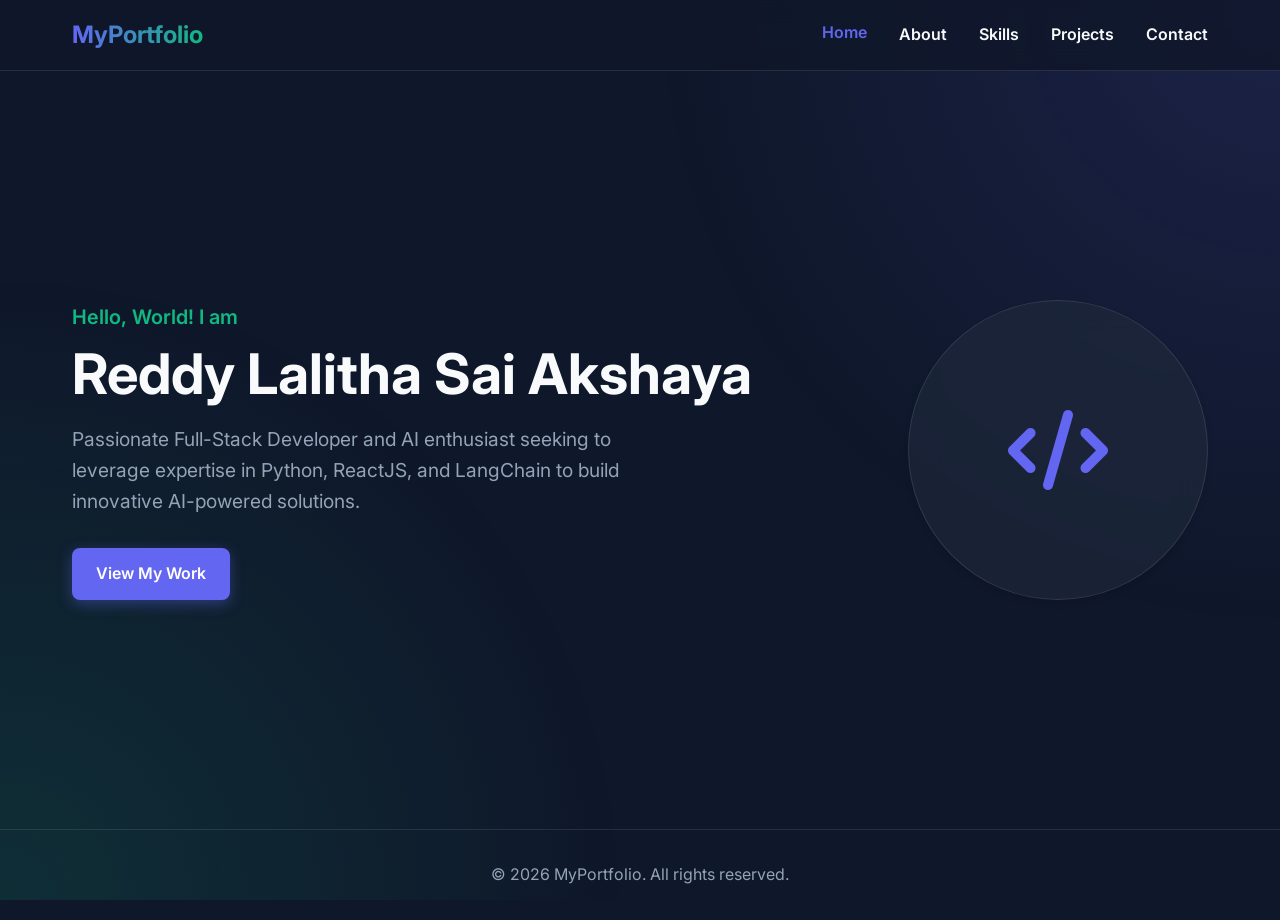
<file: index.html>
<!DOCTYPE html>
<html lang="en">
<head>
    <meta charset="UTF-8">
    <meta name="viewport" content="width=device-width, initial-scale=1.0">
    <meta name="description" content="Personal Portfolio - Home">
    <title>Home | Personal Portfolio</title>
    <link rel="stylesheet" href="index.css">
    <!-- FontAwesome for icons -->
    <link rel="stylesheet" href="https://cdnjs.cloudflare.com/ajax/libs/font-awesome/6.4.0/css/all.min.css">
</head>
<body>

    <header>
        <nav>
            <a href="index.html" class="logo">MyPortfolio</a>
            <ul class="nav-links">
                <li><a href="index.html" class="active">Home</a></li>
                <li><a href="about.html">About</a></li>
                <li><a href="skills.html">Skills</a></li>
                <li><a href="projects.html">Projects</a></li>
                <li><a href="contact.html">Contact</a></li>
            </ul>
        </nav>
    </header>

    <main>
        <section class="hero">
            <div class="hero-content">
                <span class="hero-subtitle">Hello, World! I am</span>
                <h1>Reddy Lalitha Sai Akshaya</h1>
                <p class="hero-text">Passionate Full-Stack Developer and AI enthusiast seeking to leverage expertise in Python, ReactJS, and LangChain to build innovative AI-powered solutions.</p>
                <a href="projects.html" class="btn btn-primary">View My Work</a>
            </div>
            <div class="hero-image card" style="display:flex; justify-content:center; align-items:center; width: 300px; height: 300px; border-radius: 50%; padding: 0; flex-shrink: 0;">
                <i class="fa-solid fa-code fa-5x" style="color: var(--primary-color);"></i>
            </div>
        </section>
    </main>

    <footer>
        <p>&copy; 2026 MyPortfolio. All rights reserved.</p>
    </footer>

</body>
</html>
</file>
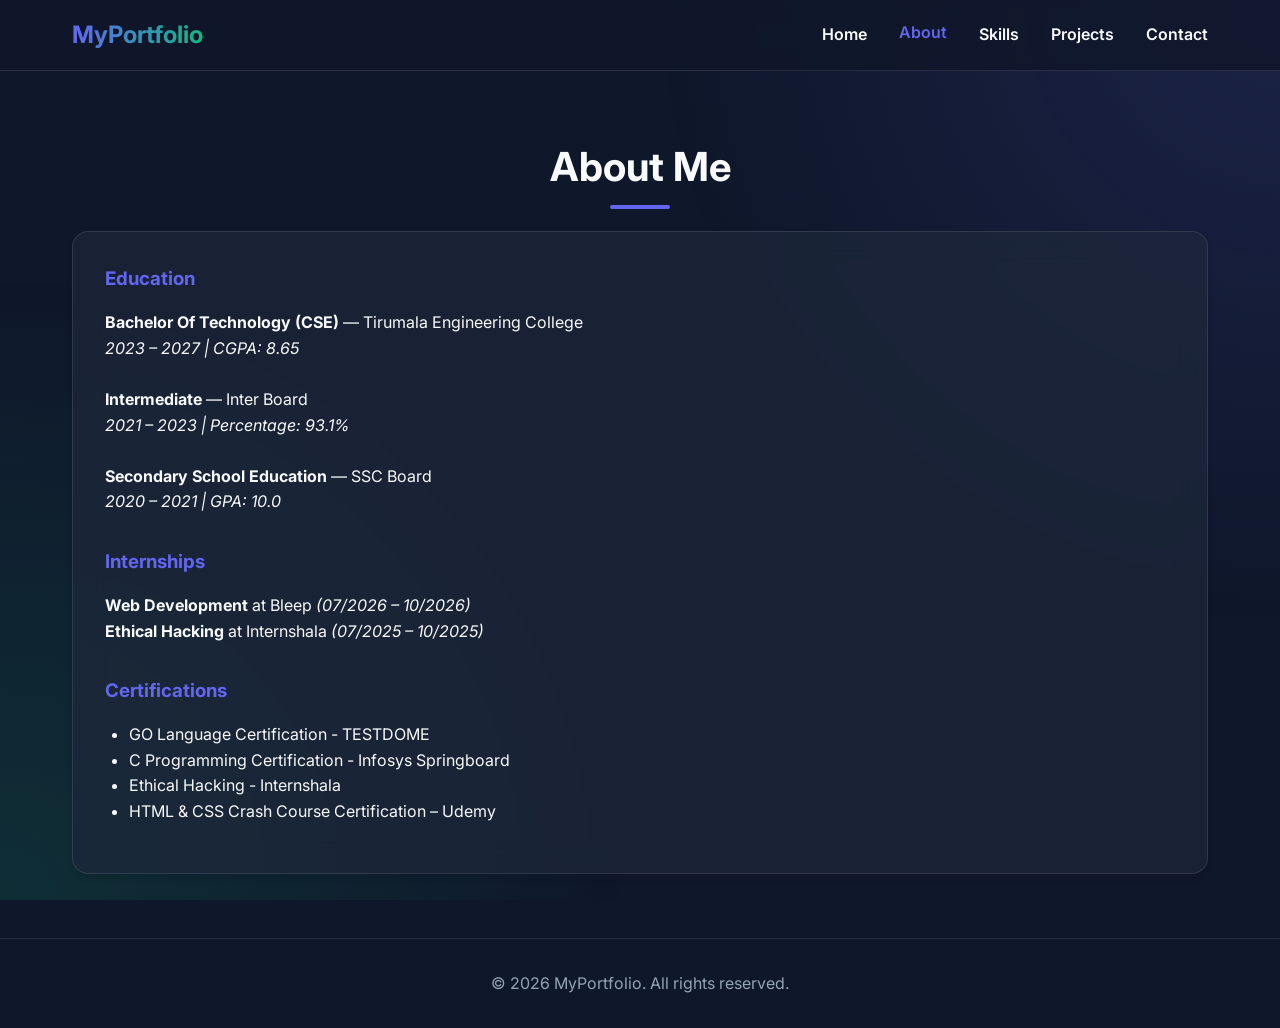
<file: about.html>
<!DOCTYPE html>
<html lang="en">
<head>
    <meta charset="UTF-8">
    <meta name="viewport" content="width=device-width, initial-scale=1.0">
    <meta name="description" content="Personal Portfolio - About">
    <title>About | Personal Portfolio</title>
    <link rel="stylesheet" href="index.css">
</head>
<body>

    <header>
        <nav>
            <a href="index.html" class="logo">MyPortfolio</a>
            <ul class="nav-links">
                <li><a href="index.html">Home</a></li>
                <li><a href="about.html" class="active">About</a></li>
                <li><a href="skills.html">Skills</a></li>
                <li><a href="projects.html">Projects</a></li>
                <li><a href="contact.html">Contact</a></li>
            </ul>
        </nav>
    </header>

    <main>
        <section>
            <h2>About Me</h2>
            <div class="card" style="margin-top: 2rem;">
                <article>
                    <h3 style="color: var(--primary-color); margin-bottom: 1rem;">Education</h3>
                    <div style="margin-bottom: 2rem;">
                        <p><strong>Bachelor Of Technology (CSE)</strong> — Tirumala Engineering College <br>
                        <em>2023 – 2027 | CGPA: 8.65</em></p>
                        <br>
                        <p><strong>Intermediate</strong> — Inter Board <br>
                        <em>2021 – 2023 | Percentage: 93.1%</em></p>
                        <br>
                        <p><strong>Secondary School Education</strong> — SSC Board <br>
                        <em>2020 – 2021 | GPA: 10.0</em></p>
                    </div>

                    <h3 style="color: var(--primary-color); margin-bottom: 1rem;">Internships</h3>
                    <div style="margin-bottom: 2rem;">
                        <p><strong>Web Development</strong> at Bleep <em>(07/2026 – 10/2026)</em></p>
                        <p><strong>Ethical Hacking</strong> at Internshala <em>(07/2025 – 10/2025)</em></p>
                    </div>

                    <h3 style="color: var(--primary-color); margin-bottom: 1rem;">Certifications</h3>
                    <ul style="margin-bottom: 1rem; padding-left: 1.5rem; color: var(--text-main);">
                        <li>GO Language Certification - TESTDOME</li>
                        <li>C Programming Certification - Infosys Springboard</li>
                        <li>Ethical Hacking - Internshala</li>
                        <li>HTML & CSS Crash Course Certification – Udemy</li>
                    </ul>
                </article>
            </div>
        </section>
    </main>

    <footer>
        <p>&copy; 2026 MyPortfolio. All rights reserved.</p>
    </footer>

</body>
</html>
</file>
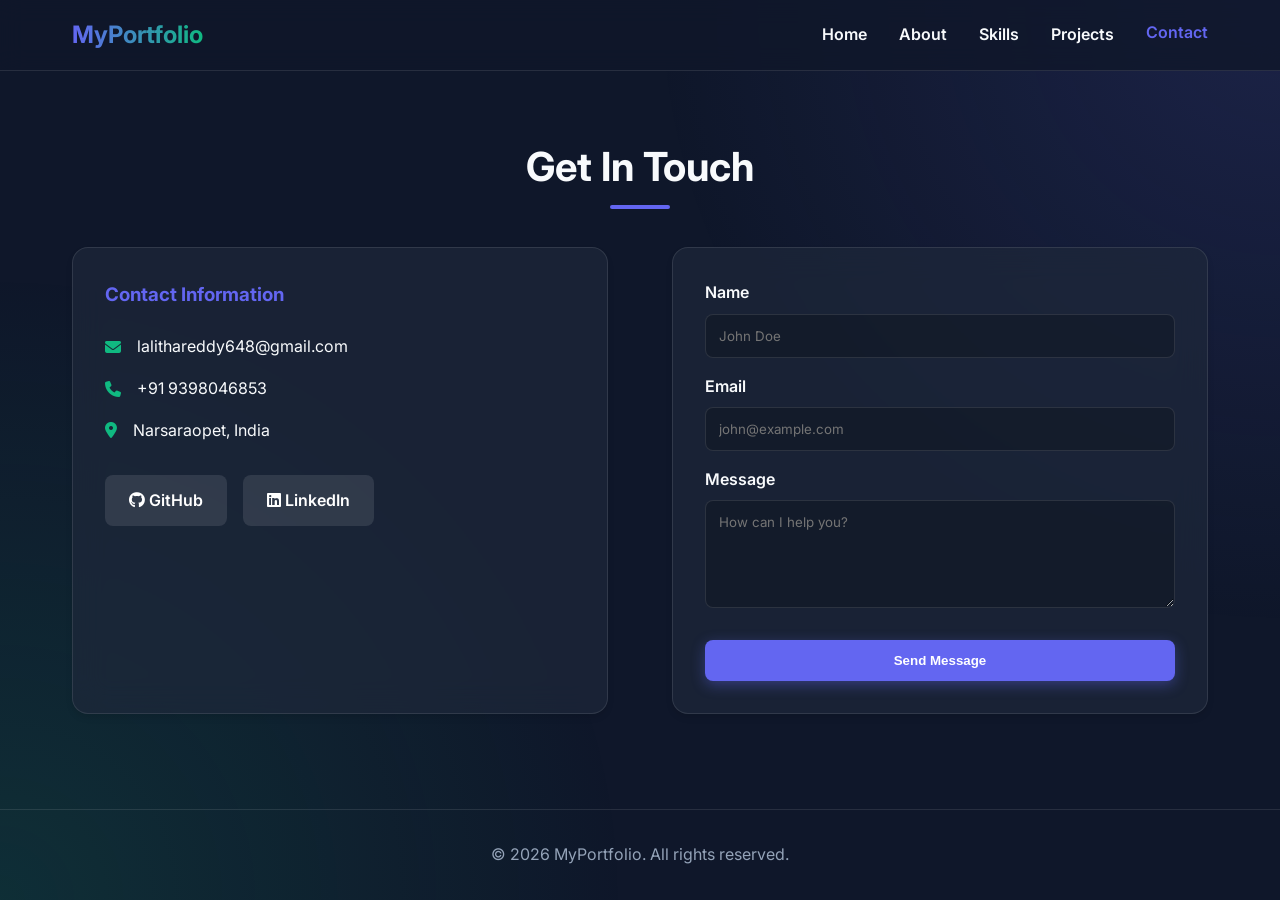
<file: contact.html>
<!DOCTYPE html>
<html lang="en">
<head>
    <meta charset="UTF-8">
    <meta name="viewport" content="width=device-width, initial-scale=1.0">
    <meta name="description" content="Personal Portfolio - Contact">
    <title>Contact | Personal Portfolio</title>
    <link rel="stylesheet" href="index.css">
    <link rel="stylesheet" href="https://cdnjs.cloudflare.com/ajax/libs/font-awesome/6.4.0/css/all.min.css">
</head>
<body>

    <header>
        <nav>
            <a href="index.html" class="logo">MyPortfolio</a>
            <ul class="nav-links">
                <li><a href="index.html">Home</a></li>
                <li><a href="about.html">About</a></li>
                <li><a href="skills.html">Skills</a></li>
                <li><a href="projects.html">Projects</a></li>
                <li><a href="contact.html" class="active">Contact</a></li>
            </ul>
        </nav>
    </header>

    <main>
        <section>
            <h2>Get In Touch</h2>
            <div class="contact-container">
                
                <div class="card contact-info">
                    <h3 style="color: var(--primary-color); margin-bottom: 1.5rem;">Contact Information</h3>
                    <p><i class="fa-solid fa-envelope" style="color: var(--secondary-color);"></i> lalithareddy648@gmail.com</p>
                    <p><i class="fa-solid fa-phone" style="color: var(--secondary-color);"></i> +91 9398046853</p>
                    <p><i class="fa-solid fa-location-dot" style="color: var(--secondary-color);"></i> Narsaraopet, India</p>
                    
                    <div style="margin-top: 2rem; display: flex; gap: 1rem;">
                        <a href="https://github.com/lalithareddy648" target="_blank" class="btn" style="background: rgba(255,255,255,0.1); color: white;"><i class="fa-brands fa-github"></i> GitHub</a>
                        <a href="https://www.linkedin.com/in/lalitha-reddy-a3a289372" target="_blank" class="btn" style="background: rgba(255,255,255,0.1); color: white;"><i class="fa-brands fa-linkedin"></i> LinkedIn</a>
                    </div>
                </div>

                <div class="card">
                    <form class="contact-form" onsubmit="event.preventDefault(); alert('Form submitted!');">
                        <div class="form-group">
                            <label for="name">Name</label>
                            <input type="text" id="name" class="form-control" required placeholder="John Doe">
                        </div>
                        <div class="form-group">
                            <label for="email">Email</label>
                            <input type="email" id="email" class="form-control" required placeholder="john@example.com">
                        </div>
                        <div class="form-group">
                            <label for="message">Message</label>
                            <textarea id="message" rows="5" class="form-control" required placeholder="How can I help you?"></textarea>
                        </div>
                        <button type="submit" class="btn btn-primary" style="margin-top: 1rem;">Send Message</button>
                    </form>
                </div>

            </div>
        </section>
    </main>

    <footer>
        <p>&copy; 2026 MyPortfolio. All rights reserved.</p>
    </footer>

</body>
</html>
</file>
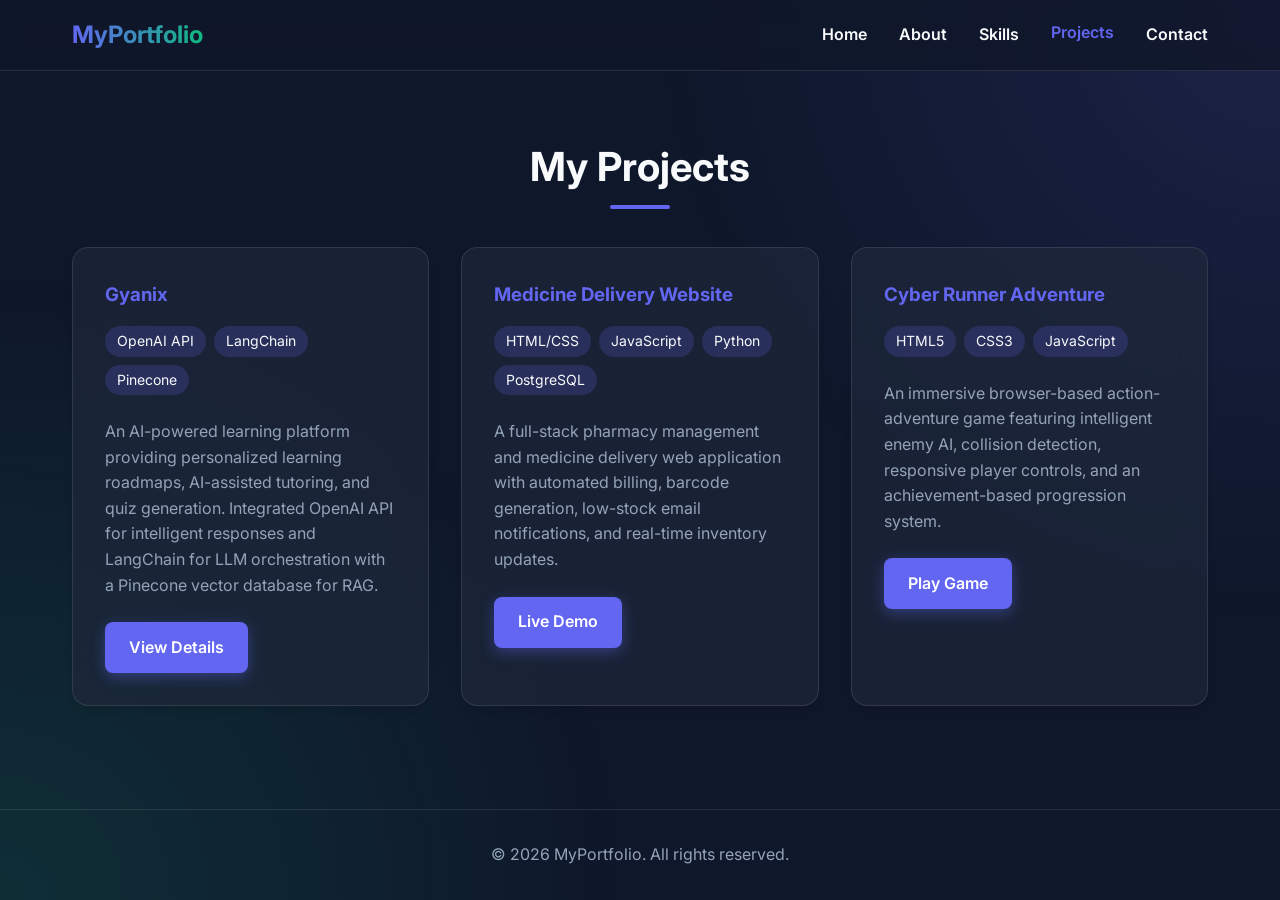
<file: projects.html>
<!DOCTYPE html>
<html lang="en">
<head>
    <meta charset="UTF-8">
    <meta name="viewport" content="width=device-width, initial-scale=1.0">
    <meta name="description" content="Personal Portfolio - Projects">
    <title>Projects | Personal Portfolio</title>
    <link rel="stylesheet" href="index.css">
</head>
<body>

    <header>
        <nav>
            <a href="index.html" class="logo">MyPortfolio</a>
            <ul class="nav-links">
                <li><a href="index.html">Home</a></li>
                <li><a href="about.html">About</a></li>
                <li><a href="skills.html">Skills</a></li>
                <li><a href="projects.html" class="active">Projects</a></li>
                <li><a href="contact.html">Contact</a></li>
            </ul>
        </nav>
    </header>

    <main>
        <section>
            <h2>My Projects</h2>
            <div class="projects-grid">
                
                <div class="card project-card">
                    <h3>Gyanix</h3>
                    <div class="tech-stack">
                        <span class="tech-tag">OpenAI API</span>
                        <span class="tech-tag">LangChain</span>
                        <span class="tech-tag">Pinecone</span>
                    </div>
                    <p>An AI-powered learning platform providing personalized learning roadmaps, AI-assisted tutoring, and quiz generation. Integrated OpenAI API for intelligent responses and LangChain for LLM orchestration with a Pinecone vector database for RAG.</p>
                    <a href="#" class="btn btn-primary">View Details</a>
                </div>

                <div class="card project-card">
                    <h3>Medicine Delivery Website</h3>
                    <div class="tech-stack">
                        <span class="tech-tag">HTML/CSS</span>
                        <span class="tech-tag">JavaScript</span>
                        <span class="tech-tag">Python</span>
                        <span class="tech-tag">PostgreSQL</span>
                    </div>
                    <p>A full-stack pharmacy management and medicine delivery web application with automated billing, barcode generation, low-stock email notifications, and real-time inventory updates.</p>
                    <a href="#" class="btn btn-primary">Live Demo</a>
                </div>

                <div class="card project-card">
                    <h3>Cyber Runner Adventure</h3>
                    <div class="tech-stack">
                        <span class="tech-tag">HTML5</span>
                        <span class="tech-tag">CSS3</span>
                        <span class="tech-tag">JavaScript</span>
                    </div>
                    <p>An immersive browser-based action-adventure game featuring intelligent enemy AI, collision detection, responsive player controls, and an achievement-based progression system.</p>
                    <a href="#" class="btn btn-primary">Play Game</a>
                </div>

            </div>
        </section>
    </main>

    <footer>
        <p>&copy; 2026 MyPortfolio. All rights reserved.</p>
    </footer>

</body>
</html>
</file>
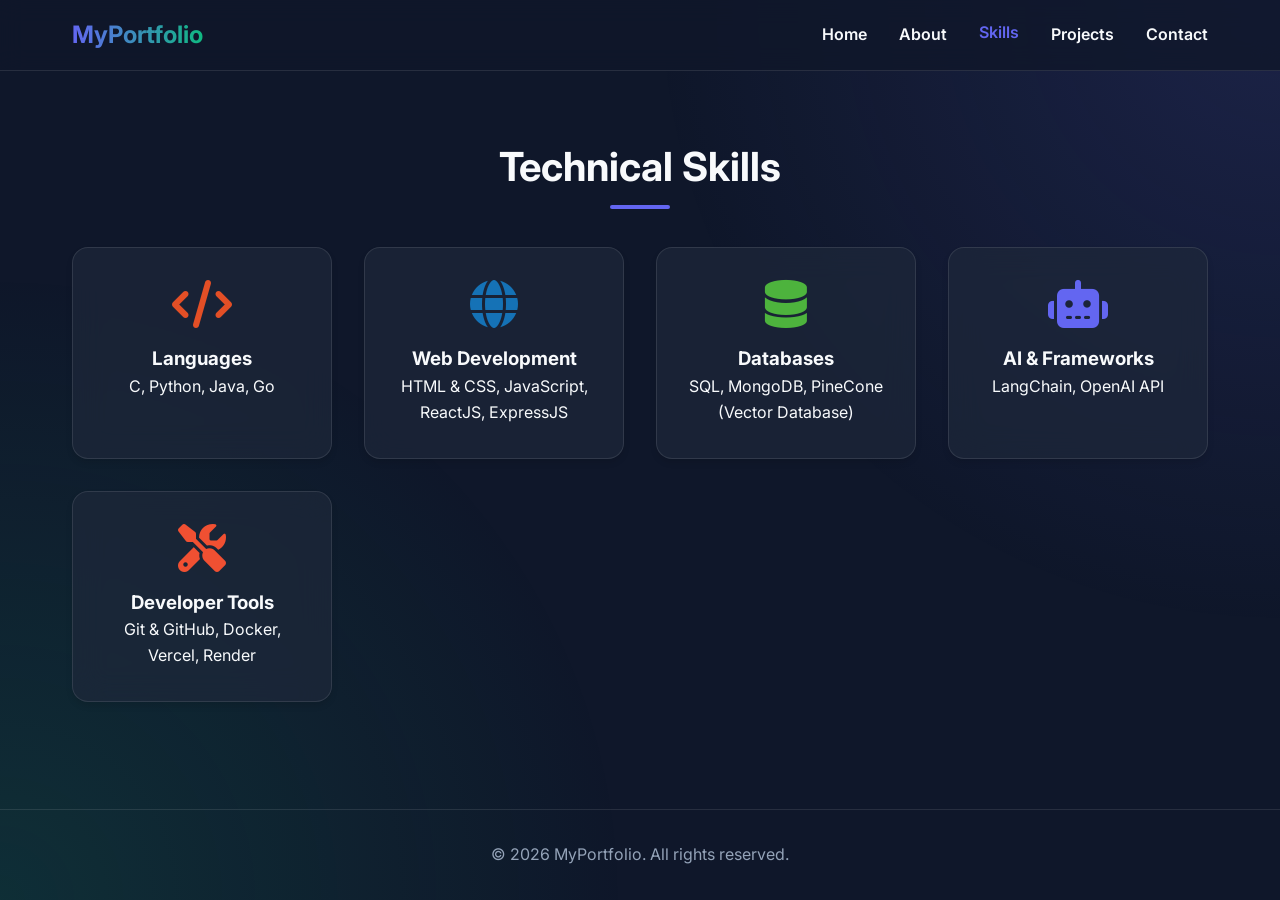
<file: skills.html>
<!DOCTYPE html>
<html lang="en">
<head>
    <meta charset="UTF-8">
    <meta name="viewport" content="width=device-width, initial-scale=1.0">
    <meta name="description" content="Personal Portfolio - Skills">
    <title>Skills | Personal Portfolio</title>
    <link rel="stylesheet" href="index.css">
    <link rel="stylesheet" href="https://cdnjs.cloudflare.com/ajax/libs/font-awesome/6.4.0/css/all.min.css">
</head>
<body>

    <header>
        <nav>
            <a href="index.html" class="logo">MyPortfolio</a>
            <ul class="nav-links">
                <li><a href="index.html">Home</a></li>
                <li><a href="about.html">About</a></li>
                <li><a href="skills.html" class="active">Skills</a></li>
                <li><a href="projects.html">Projects</a></li>
                <li><a href="contact.html">Contact</a></li>
            </ul>
        </nav>
    </header>

    <main>
        <section>
            <h2>Technical Skills</h2>
            <div class="skills-grid">
                
                <div class="card skill-item">
                    <i class="fa-solid fa-code skill-icon" style="color: #E34F26;"></i>
                    <h3>Languages</h3>
                    <p>C, Python, Java, Go</p>
                </div>
                
                <div class="card skill-item">
                    <i class="fa-solid fa-globe skill-icon" style="color: #1572B6;"></i>
                    <h3>Web Development</h3>
                    <p>HTML & CSS, JavaScript, ReactJS, ExpressJS</p>
                </div>
                
                <div class="card skill-item">
                    <i class="fa-solid fa-database skill-icon" style="color: #4DB33D;"></i>
                    <h3>Databases</h3>
                    <p>SQL, MongoDB, PineCone (Vector Database)</p>
                </div>
                
                <div class="card skill-item">
                    <i class="fa-solid fa-robot skill-icon" style="color: #6366f1;"></i>
                    <h3>AI & Frameworks</h3>
                    <p>LangChain, OpenAI API</p>
                </div>
                
                <div class="card skill-item">
                    <i class="fa-solid fa-screwdriver-wrench skill-icon" style="color: #F05032;"></i>
                    <h3>Developer Tools</h3>
                    <p>Git & GitHub, Docker, Vercel, Render</p>
                </div>

            </div>
        </section>
    </main>

    <footer>
        <p>&copy; 2026 MyPortfolio. All rights reserved.</p>
    </footer>

</body>
</html>
</file>
<file: index.css>
@import url('https://fonts.googleapis.com/css2?family=Inter:wght@300;400;600;700&display=swap');

:root {
  --primary-color: #6366f1;
  --primary-hover: #4f46e5;
  --secondary-color: #10b981;
  --bg-color: #0f172a;
  --surface-color: rgba(30, 41, 59, 0.7);
  --text-main: #f8fafc;
  --text-muted: #94a3b8;
  --border-color: rgba(255, 255, 255, 0.1);
}

* {
  box-sizing: border-box;
  margin: 0;
  padding: 0;
}

body {
  font-family: 'Inter', sans-serif;
  background-color: var(--bg-color);
  color: var(--text-main);
  line-height: 1.6;
  min-height: 100vh;
  display: flex;
  flex-direction: column;
  overflow-x: hidden;
}

body::before {
  content: '';
  position: fixed;
  top: 0;
  left: 0;
  width: 100vw;
  height: 100vh;
  background: radial-gradient(circle at top right, rgba(99, 102, 241, 0.15), transparent 40%),
              radial-gradient(circle at bottom left, rgba(16, 185, 129, 0.15), transparent 40%);
  z-index: -1;
  pointer-events: none;
}

/* Header & Navigation */
header {
  position: sticky;
  top: 0;
  backdrop-filter: blur(12px);
  background-color: rgba(15, 23, 42, 0.8);
  border-bottom: 1px solid var(--border-color);
  z-index: 1000;
}

nav {
  max-width: 1200px;
  margin: 0 auto;
  padding: 1rem 2rem;
  display: flex;
  justify-content: space-between;
  align-items: center;
}

.logo {
  font-size: 1.5rem;
  font-weight: 700;
  color: var(--primary-color);
  text-decoration: none;
  background: linear-gradient(to right, var(--primary-color), var(--secondary-color));
  -webkit-background-clip: text;
  -webkit-text-fill-color: transparent;
}

.nav-links {
  list-style: none;
  display: flex;
  gap: 2rem;
}

.nav-links a {
  color: var(--text-main);
  text-decoration: none;
  font-weight: 600;
  font-size: 1rem;
  transition: color 0.3s ease, transform 0.3s ease;
  display: inline-block;
}

.nav-links a:hover, .nav-links a.active {
  color: var(--primary-color);
  transform: translateY(-2px);
}

/* Main Content Area */
main {
  flex: 1;
  max-width: 1200px;
  margin: 0 auto;
  padding: 4rem 2rem;
  width: 100%;
}

/* Typography */
h1 {
  font-size: 3.5rem;
  line-height: 1.2;
  margin-bottom: 1rem;
  animation: fadeInDown 0.8s ease forwards;
}

h2 {
  font-size: 2.5rem;
  margin-bottom: 2rem;
  text-align: center;
  position: relative;
}

h2::after {
  content: '';
  position: absolute;
  bottom: -10px;
  left: 50%;
  transform: translateX(-50%);
  width: 60px;
  height: 4px;
  background: var(--primary-color);
  border-radius: 2px;
}

/* Glassmorphism Cards */
.card {
  background: var(--surface-color);
  backdrop-filter: blur(16px);
  border: 1px solid var(--border-color);
  border-radius: 1rem;
  padding: 2rem;
  box-shadow: 0 4px 6px rgba(0, 0, 0, 0.1);
  transition: transform 0.3s ease, box-shadow 0.3s ease;
}

.card:hover {
  transform: translateY(-5px);
  box-shadow: 0 10px 20px rgba(0, 0, 0, 0.2);
  border-color: rgba(255, 255, 255, 0.2);
}

/* Buttons */
.btn {
  display: inline-block;
  padding: 0.8rem 1.5rem;
  border-radius: 0.5rem;
  font-weight: 600;
  text-decoration: none;
  transition: all 0.3s ease;
  border: none;
  cursor: pointer;
}

.btn-primary {
  background: var(--primary-color);
  color: #fff;
  box-shadow: 0 4px 14px 0 rgba(99, 102, 241, 0.39);
}

.btn-primary:hover {
  background: var(--primary-hover);
  transform: translateY(-2px);
  box-shadow: 0 6px 20px rgba(99, 102, 241, 0.23);
}

/* Home Section */
.hero {
  display: flex;
  align-items: center;
  justify-content: space-between;
  min-height: 70vh;
  gap: 4rem;
}

.hero-content {
  flex: 1;
}

.hero-subtitle {
  font-size: 1.25rem;
  color: var(--secondary-color);
  margin-bottom: 0.5rem;
  font-weight: 600;
  display: block;
}

.hero-text {
  font-size: 1.2rem;
  color: var(--text-muted);
  margin-bottom: 2rem;
  max-width: 600px;
}

/* Skills Section */
.skills-grid {
  display: grid;
  grid-template-columns: repeat(auto-fit, minmax(250px, 1fr));
  gap: 2rem;
  margin-top: 3rem;
}

.skill-item {
  text-align: center;
}

.skill-icon {
  font-size: 3rem;
  margin-bottom: 1rem;
  color: var(--primary-color);
}

/* Projects Section */
.projects-grid {
  display: grid;
  grid-template-columns: repeat(auto-fit, minmax(300px, 1fr));
  gap: 2rem;
  margin-top: 3rem;
}

.project-card h3 {
  margin-bottom: 1rem;
  color: var(--primary-color);
}

.project-card p {
  color: var(--text-muted);
  margin-bottom: 1.5rem;
}

.tech-stack {
  display: flex;
  flex-wrap: wrap;
  gap: 0.5rem;
  margin-bottom: 1.5rem;
}

.tech-tag {
  background: rgba(99, 102, 241, 0.2);
  color: var(--text-main);
  padding: 0.25rem 0.75rem;
  border-radius: 1rem;
  font-size: 0.875rem;
}

/* Contact Section */
.contact-container {
  display: grid;
  grid-template-columns: 1fr 1fr;
  gap: 4rem;
  margin-top: 3rem;
}

.contact-info p {
  margin-bottom: 1rem;
  display: flex;
  align-items: center;
  gap: 1rem;
}

.contact-form {
  display: flex;
  flex-direction: column;
  gap: 1rem;
}

.form-group {
  display: flex;
  flex-direction: column;
  gap: 0.5rem;
}

.form-group label {
  font-weight: 600;
}

.form-control {
  padding: 0.8rem;
  border-radius: 0.5rem;
  border: 1px solid var(--border-color);
  background: rgba(0, 0, 0, 0.2);
  color: var(--text-main);
  font-family: 'Inter', sans-serif;
  transition: border-color 0.3s ease;
}

.form-control:focus {
  outline: none;
  border-color: var(--primary-color);
}

/* Footer */
footer {
  text-align: center;
  padding: 2rem;
  border-top: 1px solid var(--border-color);
  margin-top: auto;
  color: var(--text-muted);
}

/* Animations */
@keyframes fadeInDown {
  from {
    opacity: 0;
    transform: translateY(-20px);
  }
  to {
    opacity: 1;
    transform: translateY(0);
  }
}

/* Responsive */
@media (max-width: 768px) {
  .hero {
    flex-direction: column;
    text-align: center;
  }
  .contact-container {
    grid-template-columns: 1fr;
  }
  .nav-links {
    display: none; /* In a real app, we'd add a hamburger menu */
  }
}
</file>
